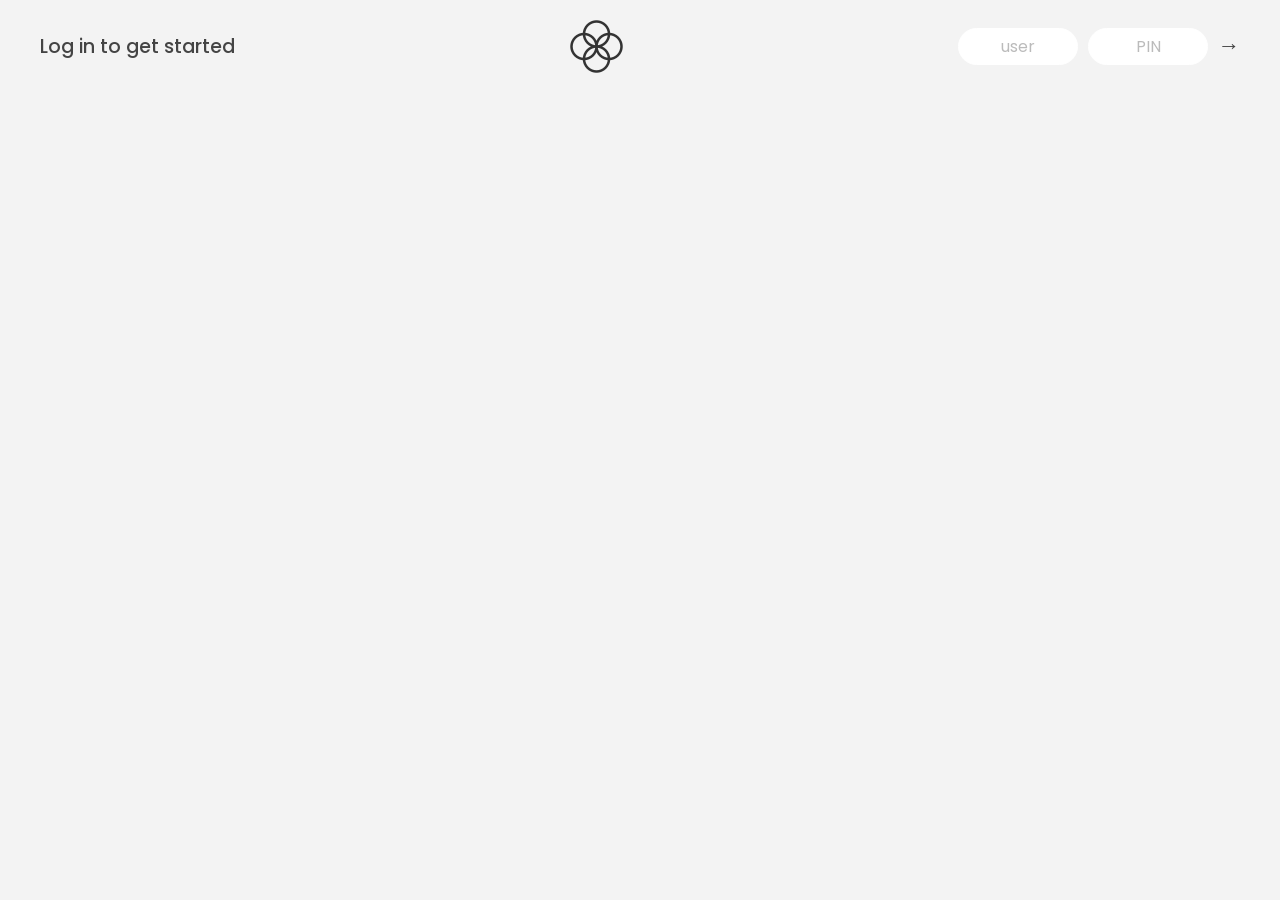
<file: index.html>
<!DOCTYPE html>
<html lang="en">
  <head>
    <meta charset="UTF-8" />
    <meta http-equiv="X-UA-Compatible" content="IE=edge" />
    <meta name="viewport" content="width=device-width, initial-scale=1.0" />
    <link rel="shortcut icon" type="image/png" href="images/icon.png" />
    <link
      href="https://fonts.googleapis.com/css?family=Poppins:400,500,600&display=swap"
      rel="stylesheet"
    />
    <link rel="stylesheet" href="style.css" />
    <title>Bankist App</title>
  </head>
  <body>
    <!-- Top Navigation -->
    <nav>
      <p class="welcome">Log in to get started</p>
      <img src="images/logo.png" alt="Logo" class="logo" />
      <form class="login">
        <input
          type="text"
          placeholder="user"
          class="login__input login__input--user"
        />
        <!-- In practice, use type="password" -->
        <input
          type="text"
          placeholder="PIN"
          maxlength="4"
          class="login__input login__input--pin"
        />
        <button class="login__btn">&rarr;</button>
      </form>
    </nav>

    <main class="app">
      <!-- Balance-->
      <div class="balance">
        <div>
          <p class="balance__label">Current balance</p>
          <p class="balance__date">
            As of <span class="date">05/03/2037</span>
          </p>
        </div>
        <p class="balance__value">0000$</p>
      </div>

      <!-- Movements -->
      <div class="movements">
        <div class="movements__row">
          <div class="movements__type movements__type--deposit">2 deposits</div>
          <div class="movements__date">3 days ago</div>
          <div class="movements__value">4,000$</div>
        </div>
        <div class="movements__row">
          <div class="movements__type movements__type--withdrawal">
            1 withdrawal
          </div>
          <div class="movements__date">24/01/2037</div>
          <div class="movements__value">-378$</div>
        </div>
      </div>

      <!-- Summary -->
      <div class="summary">
        <p class="summary__label">In</p>
        <p class="summary__value summary__value--in">0000$</p>
        <p class="summary__label">Out</p>
        <p class="summary__value summary__value--out">0000$</p>
        <p class="summary__label">Interest</p>
        <p class="summary__value summary__value--interest">0000$</p>
        <button class="btn--sort">&downarrow; SORT</button>
      </div>

      <!-- Operation: Transfers -->
      <div class="operation operation--transfer">
        <h2>Transfer Money</h2>
        <form class="form form--transfer">
          <input type="text" class="form__input form__input--to" />
          <input type="number" class="form__input form__input--amount" />
          <button class="form__btn form__btn--transfer">&rarr;</button>
          <label class="form__label">Transfer to</label>
          <label class="form__label">Amount</label>
        </form>
      </div>

      <!-- Operation: Loan -->
      <div class="operation operation--loan">
        <h2>Request Loan</h2>
        <form class="form form--loan">
          <input type="number" class="form__input form__input--loan-amount" />
          <button class="form__btn form__btn--loan">&rarr;</button>
          <label class="form__label form__label--loan">Amount</label>
        </form>
      </div>

      <!-- Operation: Loan -->
      <div class="operation operation--close">
        <h2>Close account</h2>
        <form class="form form--close">
          <input type="text" class="form__input form__input--user" />
          <input
            type="password"
            maxlength="6"
            class="form__input form__input--pin"
          />
          <button class="form__btn form__btn--close">&rarr;</button>
          <label class="form__label">Confirm user</label>
          <label class="form__label">Confirm PIN</label>
        </form>
      </div>

      <!-- LOGOUT TIMER -->
      <p class="logout-timer">
        You will be logged out in <span class="timer">05:00</span>
      </p>
    </main>

    <!-- <footer>Simple Bankist App</footer> -->
    <script src="script.js"></script>
  </body>
</html>
</file>
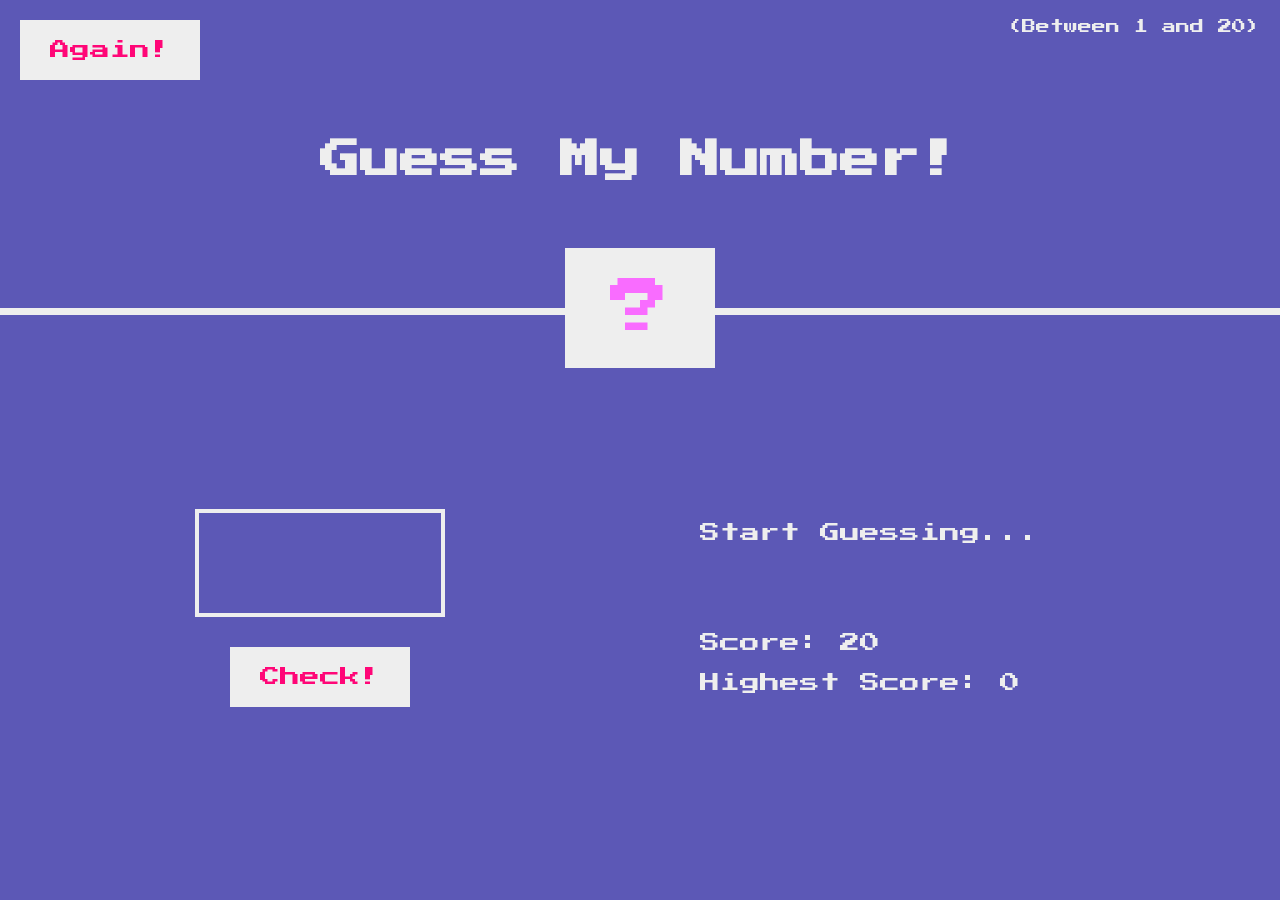
<file: DOM & Event/index.html>
<!DOCTYPE html>
<html lang="en">
  <head>
    <meta charset="UTF-8" />
    <meta http-equiv="X-UA-Compatible" content="IE=edge" />
    <meta name="viewport" content="width=device-width, initial-scale=1.0" />
    <link rel="stylesheet" href="style.css" />
    <link
      href="https://fonts.googleapis.com/css2?family=Press+Start+2P&display=swap"
      rel="stylesheet"
    />
    <title>Guess My Number!</title>
  </head>
  <body>
    <header>
      <h1>Guess My Number!</h1>
      <p class="between">(Between 1 and 20)</p>
      <button class="btn again">Again!</button>
      <div class="number">?</div>
    </header>
    <main>
      <section class="left">
        <input type="number" class="guess" />
        <button class="btn check">Check!</button>
      </section>
      <section class="right">
        <p class="message">Start Guessing...</p>
        <p class="label-score">
          Score:
          <span class="score">20</span>
        </p>
        <p class="label-highscore">
          Highest Score:
          <span class="highscore">0</span>
        </p>
      </section>
    </main>
    <script src="LectureRefactor.js"></script>
  </body>
</html>
</file>
<file: style.css>
* {
  margin: 0;
  padding: 0;
  box-sizing: inherit;
}

html {
  font-size: 62.5%;
  box-sizing: border-box;
}

body {
  font-family: 'Poppins', sans-serif;
  color: #444;
  background-color: #f3f3f3;
  height: 100vh;
  padding: 2rem;
}

nav {
  display: flex;
  justify-content: space-between;
  align-items: center;
  padding: 0 2rem;
}

.welcome {
  font-size: 1.9rem;
  font-weight: 500;
}

.logo {
  height: 5.25rem;
}

.login {
  display: flex;
}

.login__input {
  border: none;
  padding: 0.5rem 2rem;
  font-size: 1.6rem;
  font-family: inherit;
  text-align: center;
  width: 12rem;
  border-radius: 10rem;
  margin-right: 1rem;
  color: inherit;
  border: 1px solid #fff;
  transition: all 0.3s;
}

.login__input:focus {
  outline: none;
  border: 1px solid #ccc;
}

.login__input::placeholder {
  color: #bbb;
}

.login__btn {
  border: none;
  background: none;
  font-size: 2.2rem;
  color: inherit;
  cursor: pointer;
  transition: all 0.3s;
}

.login__btn:hover,
.login__btn:focus,
.btn--sort:hover,
.btn--sort:focus {
  outline: none;
  color: #777;
}

/* MAIN */
.app {
  position: relative;
  max-width: 100rem;
  margin: 4rem auto;
  display: grid;
  grid-template-columns: 4fr 3fr;
  grid-template-rows: auto repeat(3, 15rem) auto;
  gap: 2rem;

  /* NOTE: This creates the fade in/out anumation */
  opacity: 0;
  transition: all 1s;
}

.balance {
  grid-column: 1 / span 2;
  display: flex;
  align-items: flex-end;
  justify-content: space-between;
  margin-bottom: 2rem;
}

.balance__label {
  font-size: 2.2rem;
  font-weight: 500;
  margin-bottom: -0.2rem;
}

.balance__date {
  font-size: 1.4rem;
  color: #888;
}

.balance__value {
  font-size: 4.5rem;
  font-weight: 400;
}

/* MOVEMENTS */
.movements {
  grid-row: 2 / span 3;
  background-color: #fff;
  border-radius: 1rem;
  overflow: scroll;
}

.movements__row {
  padding: 2.25rem 4rem;
  display: flex;
  align-items: center;
  border-bottom: 1px solid #eee;
}

.movements__type {
  font-size: 1.1rem;
  text-transform: uppercase;
  font-weight: 500;
  color: #fff;
  padding: 0.1rem 1rem;
  border-radius: 10rem;
  margin-right: 2rem;
}

.movements__date {
  font-size: 1.1rem;
  text-transform: uppercase;
  font-weight: 500;
  color: #666;
}

.movements__type--deposit {
  background-image: linear-gradient(to top left, #39b385, #9be15d);
}

.movements__type--withdrawal {
  background-image: linear-gradient(to top left, #e52a5a, #ff585f);
}

.movements__value {
  font-size: 1.7rem;
  margin-left: auto;
}

/* SUMMARY */
.summary {
  grid-row: 5 / 6;
  display: flex;
  align-items: baseline;
  padding: 0 0.3rem;
  margin-top: 1rem;
}

.summary__label {
  font-size: 1.2rem;
  font-weight: 500;
  text-transform: uppercase;
  margin-right: 0.8rem;
}

.summary__value {
  font-size: 2.2rem;
  margin-right: 2.5rem;
}

.summary__value--in,
.summary__value--interest {
  color: #66c873;
}

.summary__value--out {
  color: #f5465d;
}

.btn--sort {
  margin-left: auto;
  border: none;
  background: none;
  font-size: 1.3rem;
  font-weight: 500;
  cursor: pointer;
}

/* OPERATIONS */
.operation {
  border-radius: 1rem;
  padding: 3rem 4rem;
  color: #333;
}

.operation--transfer {
  background-image: linear-gradient(to top left, #ffb003, #ffcb03);
}

.operation--loan {
  background-image: linear-gradient(to top left, #39b385, #9be15d);
}

.operation--close {
  background-image: linear-gradient(to top left, #e52a5a, #ff585f);
}

h2 {
  margin-bottom: 1.5rem;
  font-size: 1.7rem;
  font-weight: 600;
  color: #333;
}

.form {
  display: grid;
  grid-template-columns: 2.5fr 2.5fr 1fr;
  grid-template-rows: auto auto;
  gap: 0.4rem 1rem;
}

/* Exceptions for interest */
.form.form--loan {
  grid-template-columns: 2.5fr 1fr 2.5fr;
}
.form__label--loan {
  grid-row: 2;
}
/* End exceptions */
.form__input {
  width: 100%;
  border: none;
  background-color: rgba(255, 255, 255, 0.4);
  font-family: inherit;
  font-size: 1.5rem;
  text-align: center;
  color: #333;
  padding: 0.3rem 1rem;
  border-radius: 0.7rem;
  transition: all 0.3s;
}

.form__input:focus {
  outline: none;
  background-color: rgba(255, 255, 255, 0.6);
}

.form__label {
  font-size: 1.3rem;
  text-align: center;
}

.form__btn {
  border: none;
  border-radius: 0.7rem;
  font-size: 1.8rem;
  background-color: #fff;
  cursor: pointer;
  transition: all 0.3s;
}

.form__btn:focus {
  outline: none;
  background-color: rgba(255, 255, 255, 0.8);
}

.logout-timer {
  padding: 0 0.3rem;
  margin-top: 1.9rem;
  text-align: right;
  font-size: 1.25rem;
}

.timer {
  font-weight: 600;
}
</file>
<file: DOM & Event/style.css>
* {
  margin: 0;
  padding: 0;
  box-sizing: inherit;
}

html {
  font-size: 62.5%;
  box-sizing: border-box;
}

body {
  font-family: 'Press Start 2P', sans-serif;
  color: #eee;
  background-color: #5c58b6;
  /* background-color: #65B8BF; */
}
/* Layout */
header {
  position: relative;
  height: 35vh;
  border-bottom: 7px solid #eee;
}

main {
  height: 65vh;
  color: #eee;
  display: flex;
  align-items: center;
  justify-content: space-around;
}

.left {
  width: 52rem;
  display: flex;
  flex-direction: column;
  align-items: center;
}

.right {
  width: 52rem;
  font-size: 2rem;
}

/* Element style */
h1 {
  font-size: 4rem;
  text-align: center;
  position: absolute;
  width: 100%;
  top: 52%;
  left: 50%;
  transform: translate(-50%, -50%);
}

.number {
  background: #eee;
  color: #f96cff;
  font-size: 6rem;
  width: 15rem;
  padding: 3rem 0rem;
  text-align: center;
  position: absolute;
  bottom: 0;
  left: 50%;
  transform: translate(-50%, 50%);
}

.between {
  font-size: 1.4rem;
  position: absolute;
  top: 2rem;
  right: 2rem;
}

.again {
  position: absolute;
  top: 2rem;
  left: 2rem;
}

.guess {
  background: none;
  border: 4px solid #eee;
  font-family: inherit;
  color: inherit;
  font-size: 5rem;
  padding: 2.5rem;
  width: 25rem;
  text-align: center;
  display: block;
  margin-bottom: 3rem;
}

.btn {
  border: none;
  background-color: #eee;
  color: #ff0677;
  font-size: 2rem;
  font-family: inherit;
  padding: 2rem 3rem;
  cursor: pointer;
}

.btn:hover {
  background-color: #ccc;
}

.message {
  margin-bottom: 8rem;
  height: 3rem;
}

.label-score {
  margin-bottom: 2rem;
}
</file>
